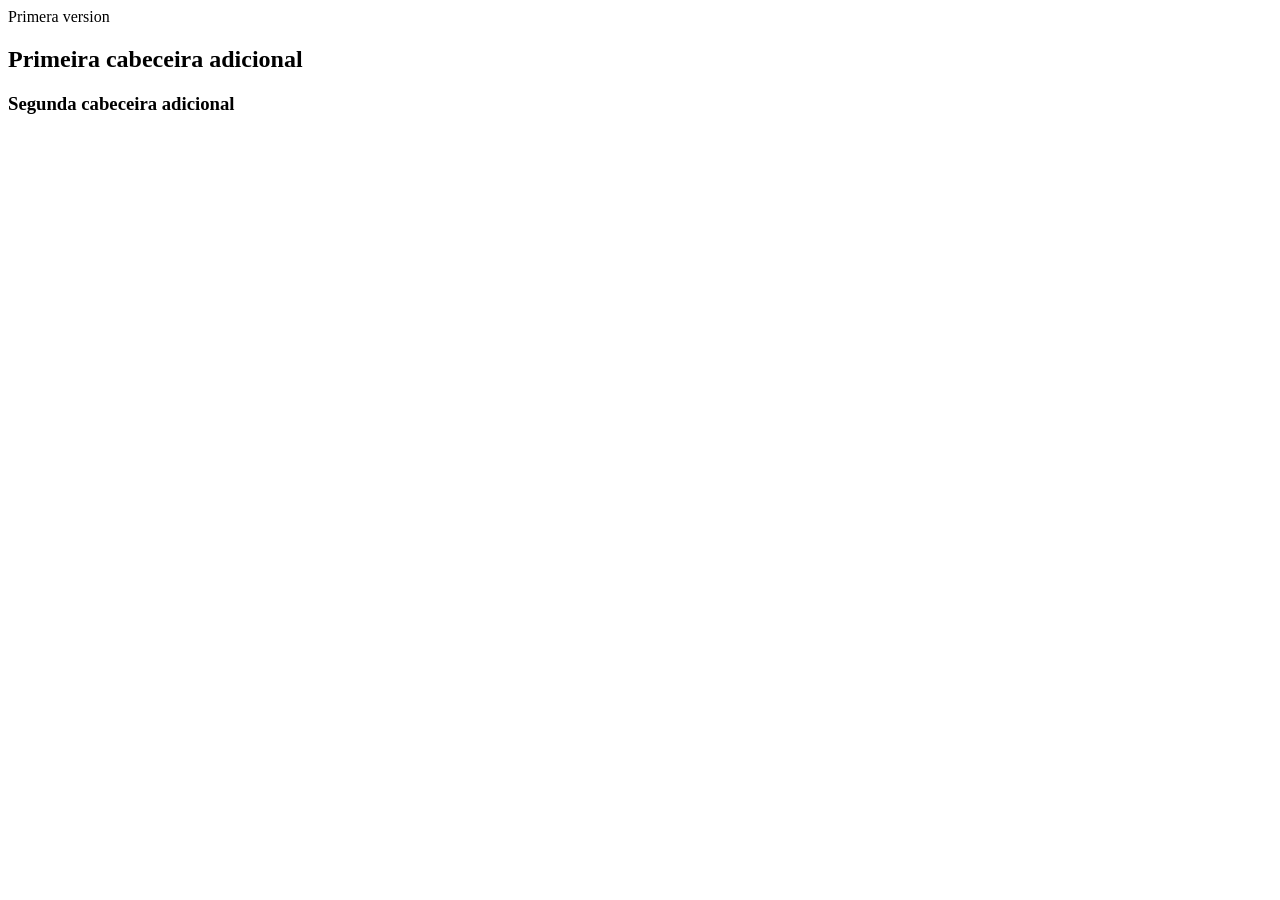
<file: DWCC/hugo_ramos_lopez/index.html>
<!DOCTYPE html>
<html lang="en">
<head>
    <meta charset="UTF-8">
    <meta name="viewport" content="width=device-width, initial-scale=1.0">
    <title>examenPrueba</title>
</head>
<body>
    <p1> Primera version</p1>
    <h2>Primeira cabeceira adicional</h2>
    <h3>Segunda cabeceira adicional</h3>
</body>
</html>
</file>
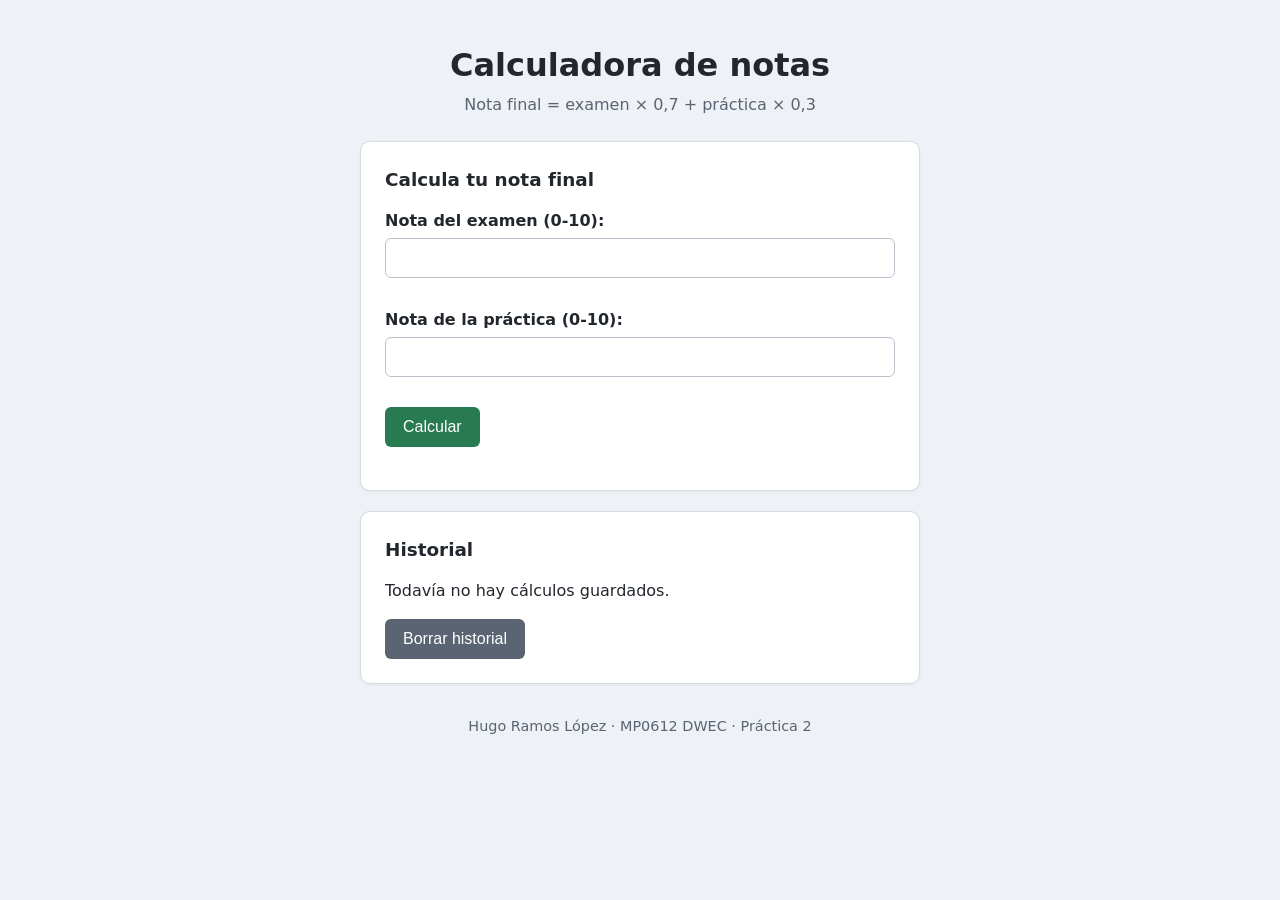
<file: DWCC/Ejercicios/practica2-calculadora/index.html>
<!DOCTYPE html>
<html lang="es">
<head>
  <meta charset="UTF-8">
  <meta name="viewport" content="width=device-width, initial-scale=1.0">
  <title>Calculadora de notas</title>
  <link rel="stylesheet" href="estilos.css">
  <!-- defer: el script se ejecuta cuando el HTML ya está cargado,
       así getElementById() encuentra los elementos de la página -->
  <script src="calculadora.js" defer></script>
</head>
<body>
  <header>
    <h1>Calculadora de notas</h1>
    <p class="subtitulo">Nota final = examen &times; 0,7 + práctica &times; 0,3</p>
  </header>

  <main>
    <section class="calculadora">
      <h2>Calcula tu nota final</h2>

      <form id="formulario" novalidate>
        <div class="campo">
          <label for="examen">Nota del examen (0-10):</label>
          <input type="number" id="examen" name="examen" min="0" max="10" step="any"
                 inputmode="decimal" autocomplete="off" aria-describedby="error-examen">
          <small class="error" id="error-examen" aria-live="polite"></small>
        </div>

        <div class="campo">
          <label for="practica">Nota de la práctica (0-10):</label>
          <input type="number" id="practica" name="practica" min="0" max="10" step="any"
                 inputmode="decimal" autocomplete="off" aria-describedby="error-practica">
          <small class="error" id="error-practica" aria-live="polite"></small>
        </div>

        <button type="submit">Calcular</button>
      </form>

      <p id="resultado" aria-live="polite"></p>
      <p id="nota-minima" class="aviso"></p>
    </section>

    <section class="historial">
      <h2>Historial</h2>
      <ul id="lista-historial"></ul>
      <p id="historial-vacio">Todavía no hay cálculos guardados.</p>
      <button id="borrar-historial" type="button" class="secundario">Borrar historial</button>
    </section>
  </main>

  <footer>
    <p>Hugo Ramos López &middot; MP0612 DWEC &middot; Práctica 2</p>
  </footer>
</body>
</html>
</file>
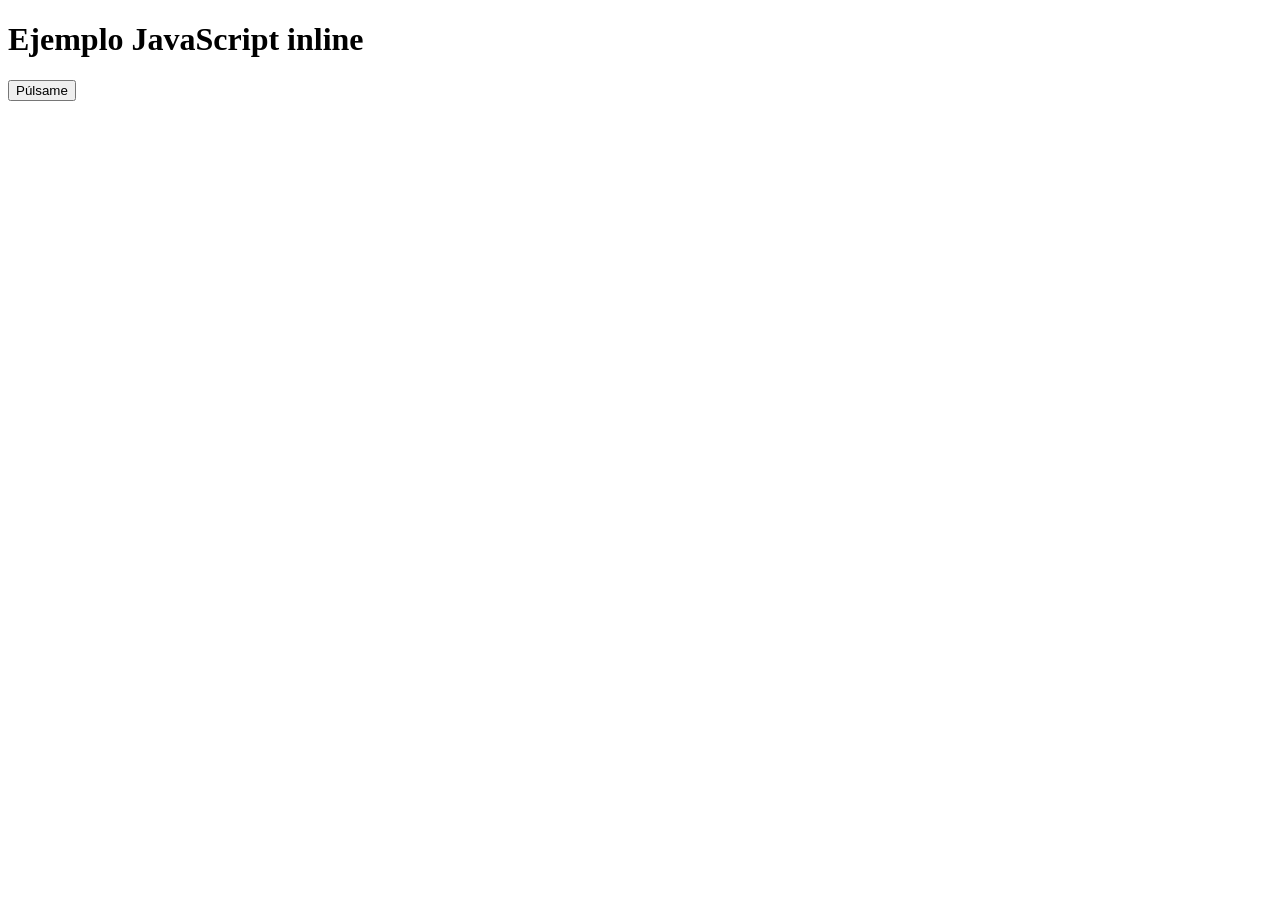
<file: DWCC/Ejercicios/ejemplos_integracion_js/01_inline/index.html>
<!DOCTYPE html>
<html lang="es">
<head>
    <meta charset="UTF-8">
    <meta name="viewport" content="width=device-width, initial-scale=1.0">
    <title>JavaScript inline</title>
</head>
<body>
    <h1>Ejemplo JavaScript inline</h1>
    <button id="boton1"
            onclick="console.log('Este es el método inline')">
        Púlsame
    </button>
</body>
</html>
</file>
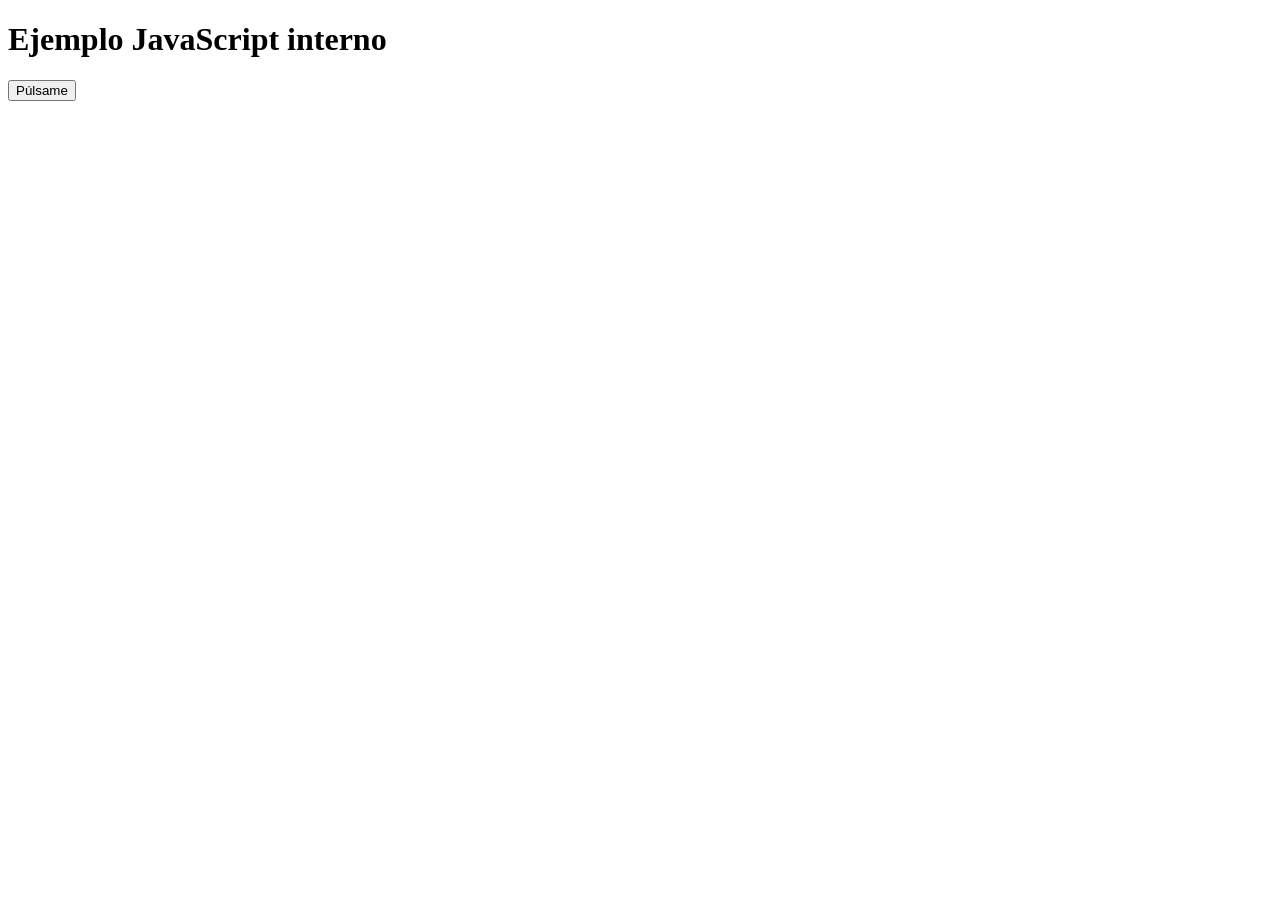
<file: DWCC/Ejercicios/ejemplos_integracion_js/02_interno/index.html>
<!DOCTYPE html>
<html lang="es">
<head>
    <meta charset="UTF-8">
    <meta name="viewport" content="width=device-width, initial-scale=1.0">
    <title>JavaScript interno</title>
</head>
<body>
    <h1>Ejemplo JavaScript interno</h1>
    <button id="boton1">Púlsame</button>

    <script>
        document.getElementById('boton1').addEventListener('click', () => {
            console.log('Este es el método interno');
        });
    </script>
</body>
</html>
</file>
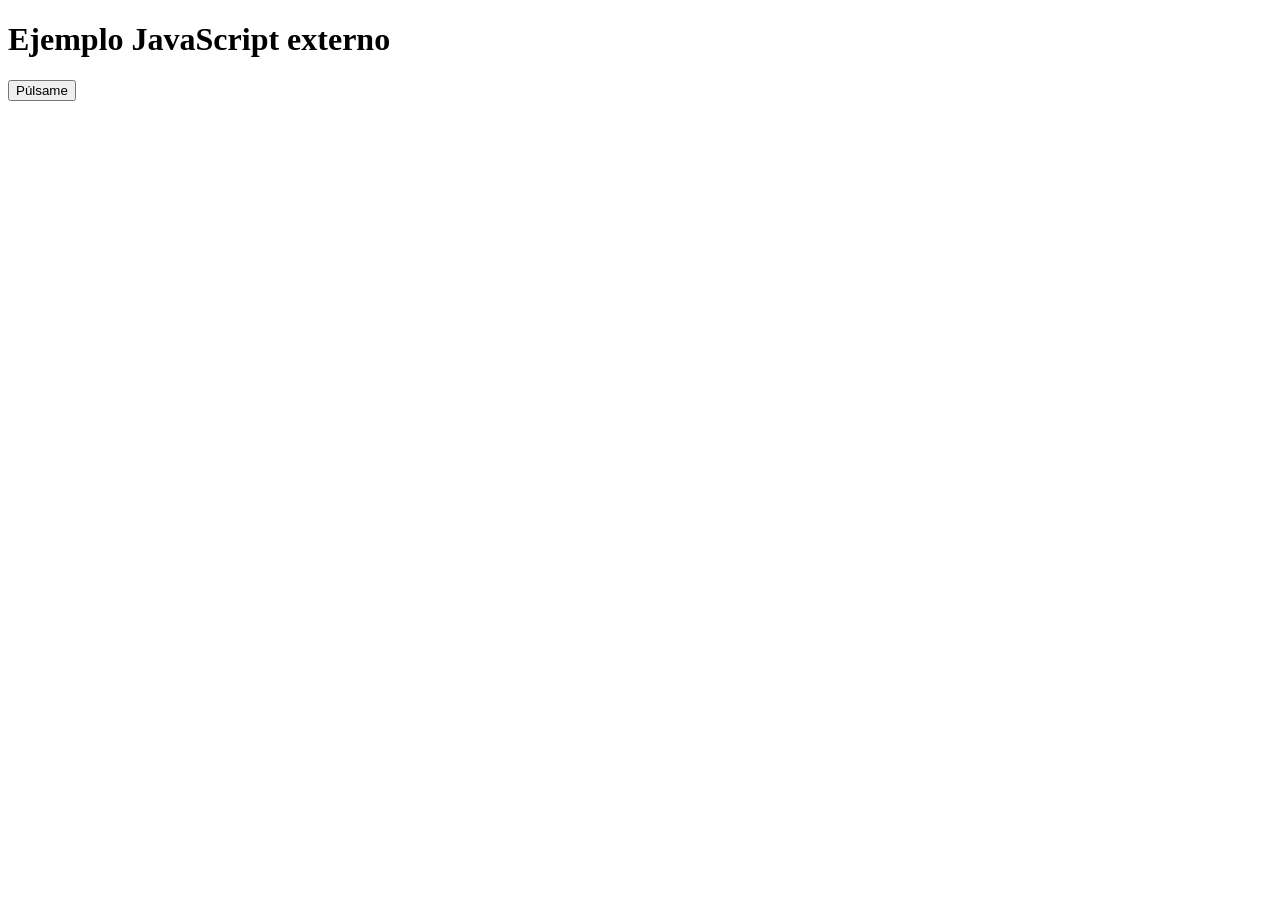
<file: DWCC/Ejercicios/ejemplos_integracion_js/03_externo_final_body/index.html>
<!DOCTYPE html>
<html lang="es">
<head>
    <meta charset="UTF-8">
    <meta name="viewport" content="width=device-width, initial-scale=1.0">
    <title>JavaScript externo</title>
</head>
<body>
    <h1>Ejemplo JavaScript externo</h1>
    <button id="boton1">Púlsame</button>

    <script src="script.js"></script>
</body>
</html>
</file>
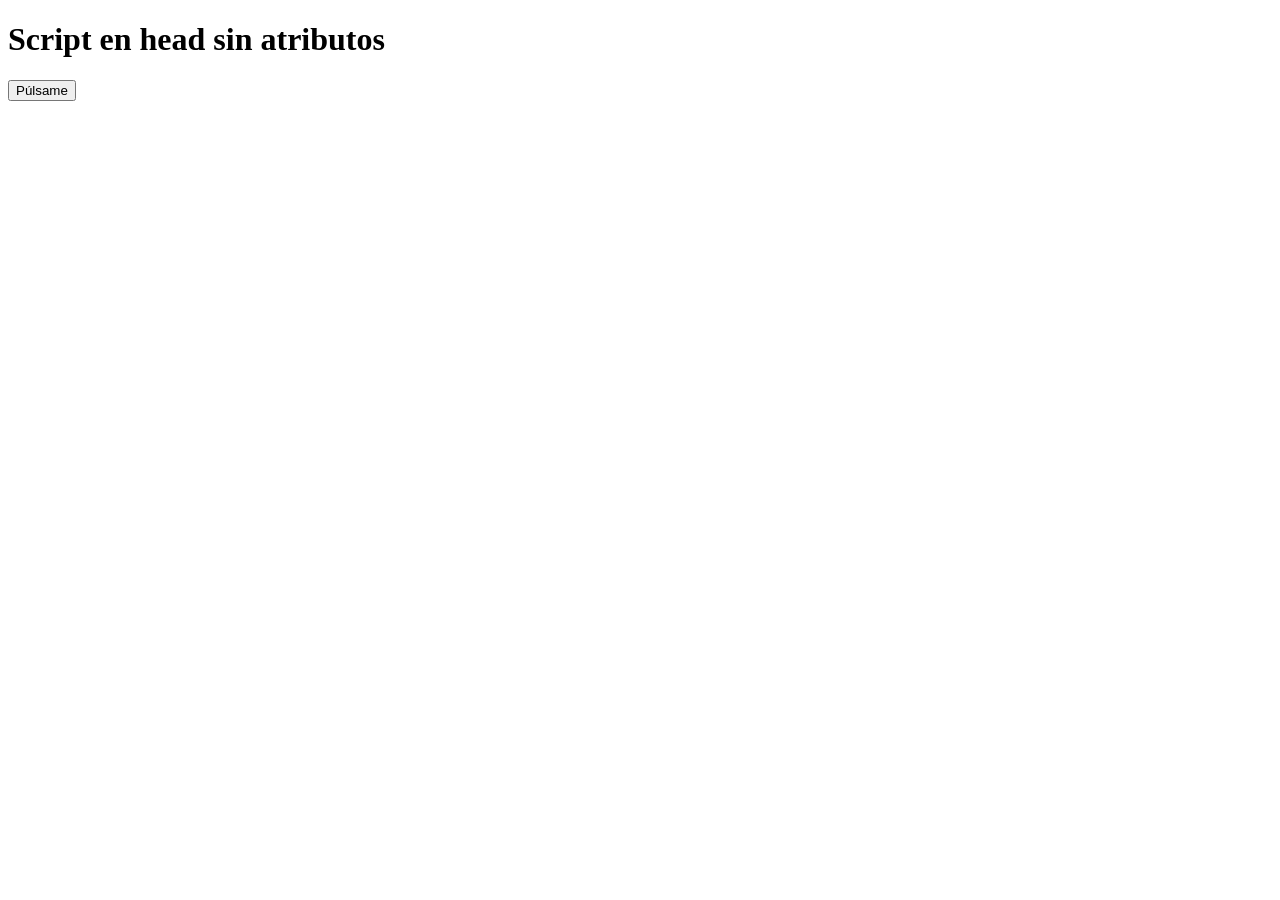
<file: DWCC/Ejercicios/ejemplos_integracion_js/04_externo_head_sin_atributos/index.html>
<!DOCTYPE html>
<html lang="es">
<head>
    <meta charset="UTF-8">
    <meta name="viewport" content="width=device-width, initial-scale=1.0">
    <title>Script en head sin atributos</title>
    <script src="script.js"></script>
</head>
<body>
    <h1>Script en head sin atributos</h1>
    <button id="boton1">Púlsame</button>
</body>
</html>
</file>
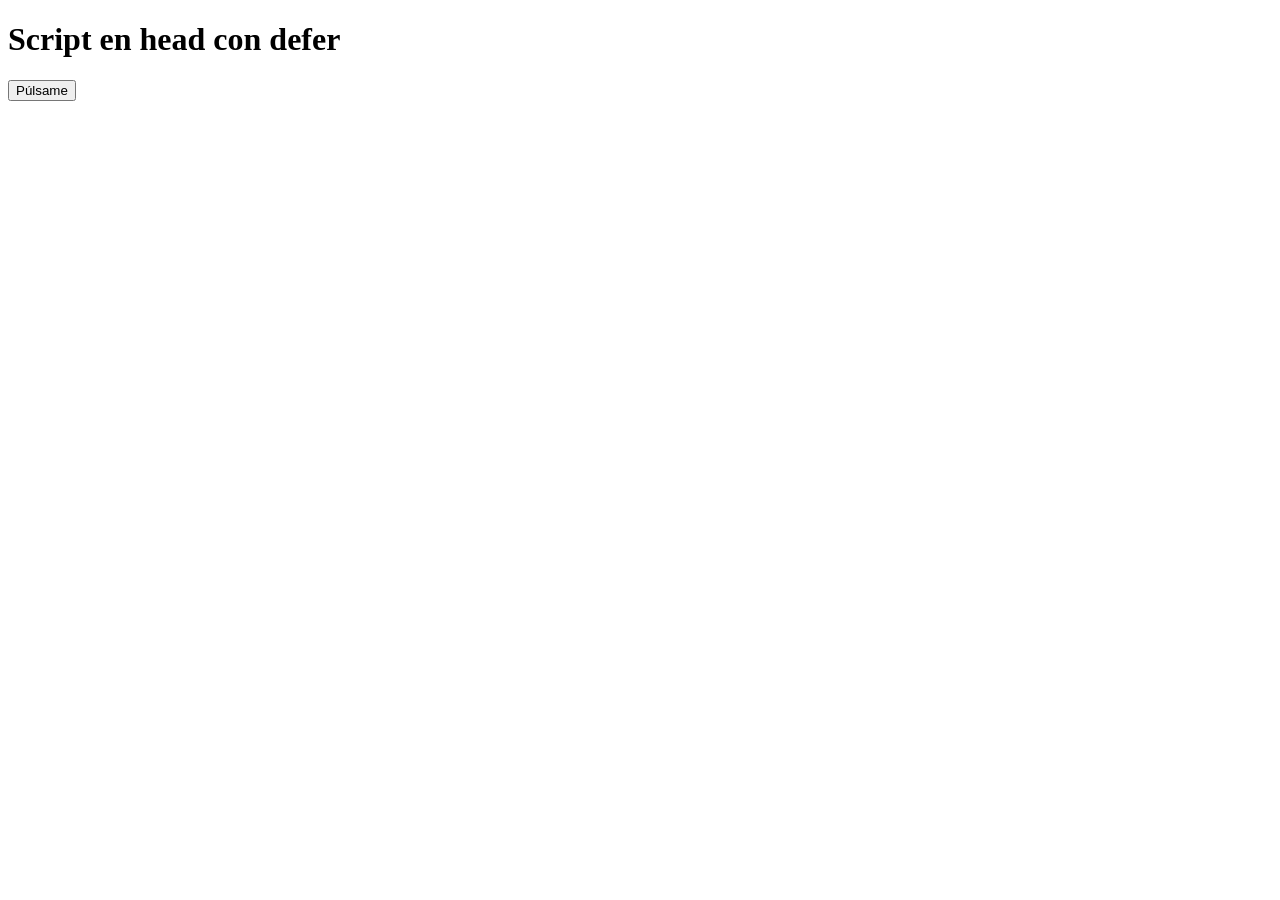
<file: DWCC/Ejercicios/ejemplos_integracion_js/05_externo_head_defer/index.html>
<!DOCTYPE html>
<html lang="es">
<head>
    <meta charset="UTF-8">
    <meta name="viewport" content="width=device-width, initial-scale=1.0">
    <title>Script con defer</title>
    <script src="script.js" defer></script>
</head>
<body>
    <h1>Script en head con defer</h1>
    <button id="boton1">Púlsame</button>
</body>
</html>
</file>
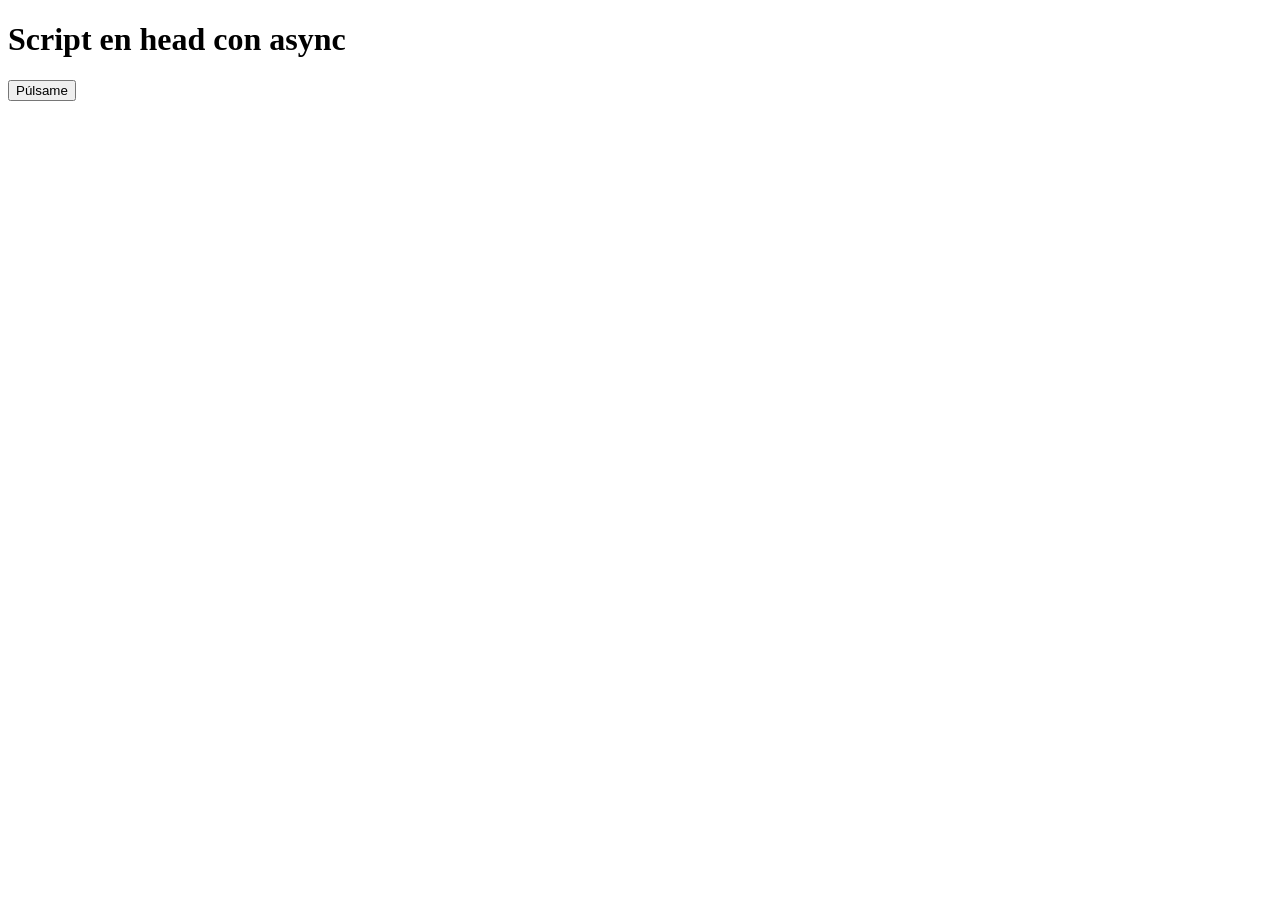
<file: DWCC/Ejercicios/ejemplos_integracion_js/06_externo_head_async/index.html>
<!DOCTYPE html>
<html lang="es">
<head>
    <meta charset="UTF-8">
    <meta name="viewport" content="width=device-width, initial-scale=1.0">
    <title>Script con async</title>
    <script src="script.js" async></script>
</head>
<body>
    <h1>Script en head con async</h1>
    <button id="boton1">Púlsame</button>
</body>
</html>
</file>
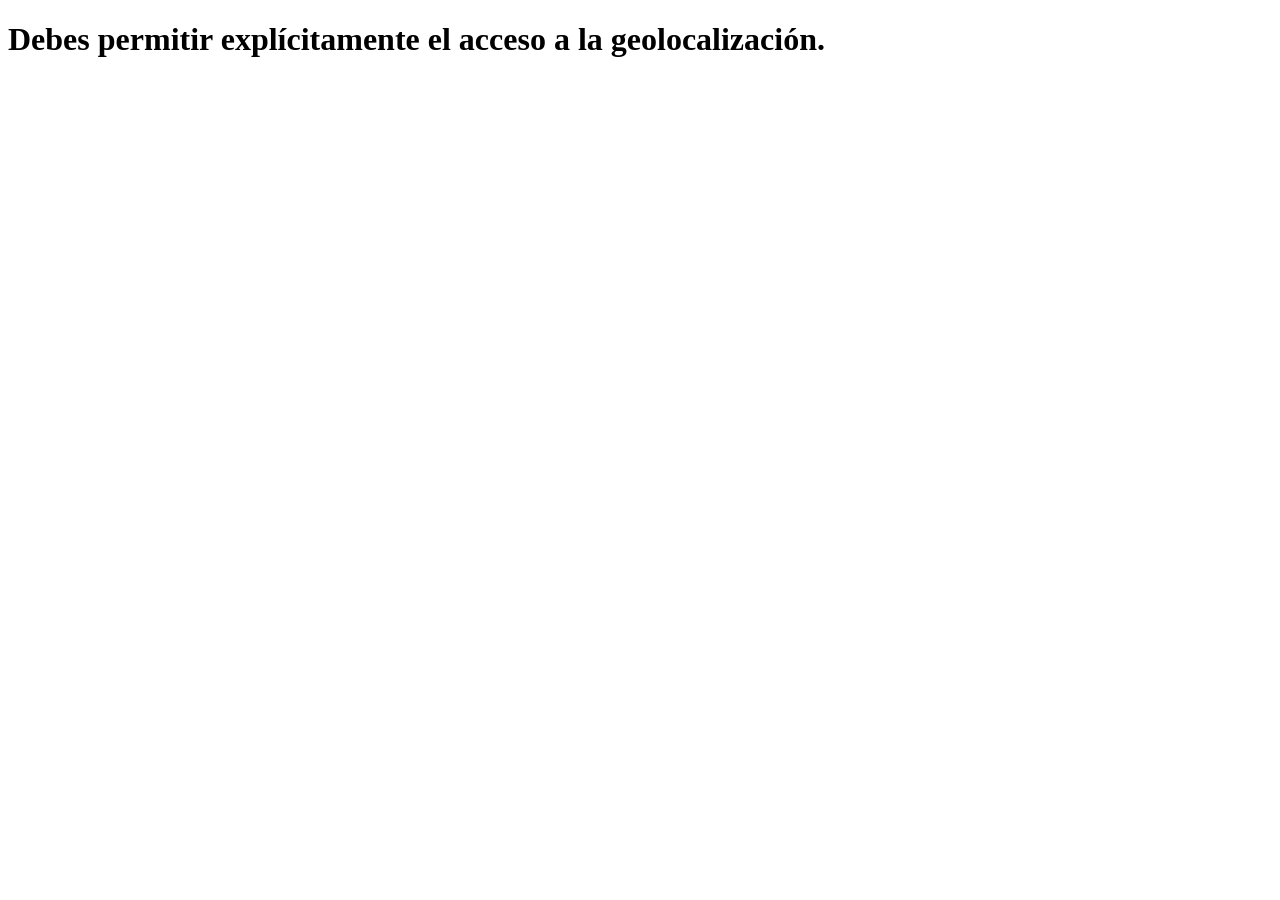
<file: DWCC/Ejercicios/geo.html>
<!DOCTYPE html>
<html lang="es">
<head>
    <meta charset="UTF-8">
    <title>Geolocalización</title>
    <script src="script_geo.js"></script>
</head>
<body>
    <h1>Debes permitir explícitamente el acceso a la geolocalización.</h1>
</body>
</html>
</file>
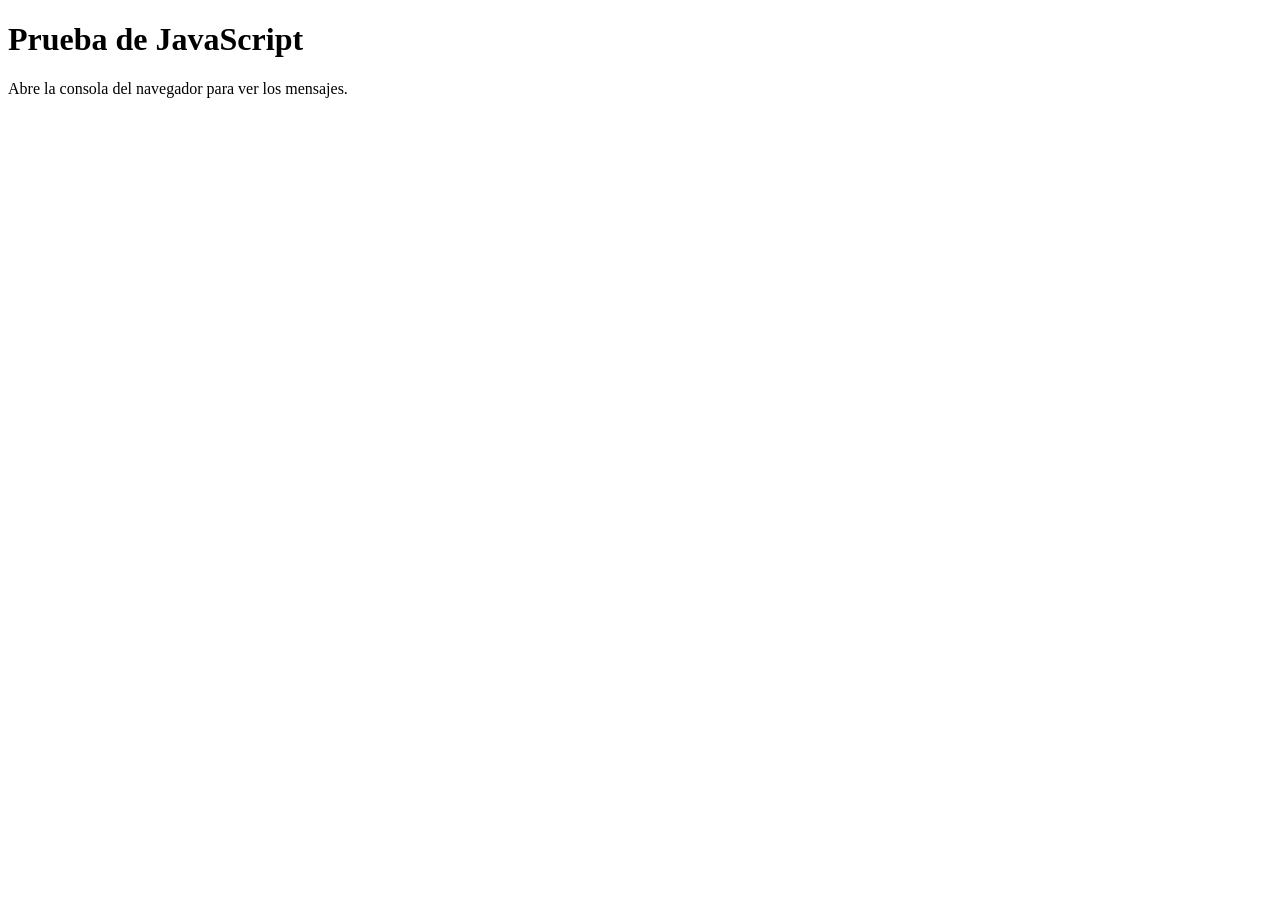
<file: DWCC/Ejercicios/paralelismo/paralelismo.html>
<!DOCTYPE html>
<html lang="es">
<head>
  <meta charset="UTF-8">
  <title>Prueba de paralelismo</title>
</head>
<body>
  <h1>Prueba de JavaScript</h1>
  <p>Abre la consola del navegador para ver los mensajes.</p>
  <script src="script_paralel.js"></script>
</body>
</html>
</file>
<file: DWCC/Ejercicios/practica2-calculadora/estilos.css>
/* ---------- Base ---------- */
* {
  box-sizing: border-box;
}

body {
  margin: 0;
  padding: 20px 16px;
  background-color: #eef1f5;
  color: #22272e;
  font-family: system-ui, -apple-system, "Segoe UI", Arial, sans-serif;
  line-height: 1.5;
}

header,
footer {
  text-align: center;
}

header h1 {
  margin-bottom: 4px;
}

.subtitulo {
  margin-top: 0;
  color: #5a6472;
}

/* main centrado y con ancho máximo: en móvil ocupa todo el ancho */
main {
  max-width: 560px;
  margin: 24px auto;
}

footer {
  margin-top: 32px;
  color: #5a6472;
  font-size: 0.9rem;
}

/* ---------- Tarjetas ---------- */
.calculadora,
.historial {
  padding: 24px;
  border: 1px solid #d5dbe3;
  border-radius: 10px;
  background-color: #fff;
  box-shadow: 0 1px 3px rgba(0, 0, 0, 0.06);
}

.historial {
  margin-top: 20px;
}

h2 {
  margin-top: 0;
  font-size: 1.15rem;
}

/* ---------- Formulario ---------- */
.campo {
  margin-bottom: 14px;
}

label {
  display: block;
  margin-bottom: 5px;
  font-weight: 600;
}

input {
  display: block;
  width: 100%;
  padding: 10px;
  border: 1px solid #b9c2cd;
  border-radius: 6px;
  font-size: 1rem;
}

input:focus {
  outline: 2px solid #2f6fb0;
  outline-offset: 1px;
}

/* Campo marcado en rojo cuando la nota no es válida */
input.invalido {
  border: 2px solid #c0392b;
  background-color: #fdf3f2;
}

.error {
  display: block;
  min-height: 1.2em;
  color: #c0392b;
}

button {
  padding: 11px 18px;
  border: 0;
  border-radius: 6px;
  background-color: #287a50;
  color: #fff;
  font-size: 1rem;
  cursor: pointer;
}

button:hover {
  background-color: #1f6240;
}

.secundario {
  background-color: #5a6472;
}

.secundario:hover {
  background-color: #454e5a;
}

/* ---------- Resultado ---------- */
#resultado {
  margin-bottom: 4px;
  font-size: 1.15rem;
  font-weight: bold;
}

#resultado.aprobado {
  color: #1d7a3e;
}

#resultado.suspenso {
  color: #c0392b;
}

.aviso {
  margin-top: 0;
  color: #5a6472;
}

/* ---------- Historial ---------- */
#lista-historial {
  margin: 0 0 12px;
  padding-left: 20px;
}

#lista-historial li {
  margin-bottom: 4px;
}

/* ---------- Móvil ---------- */
@media (max-width: 480px) {
  body {
    padding: 12px 10px;
  }

  .calculadora,
  .historial {
    padding: 16px;
  }

  button {
    width: 100%;
  }
}
</file>
